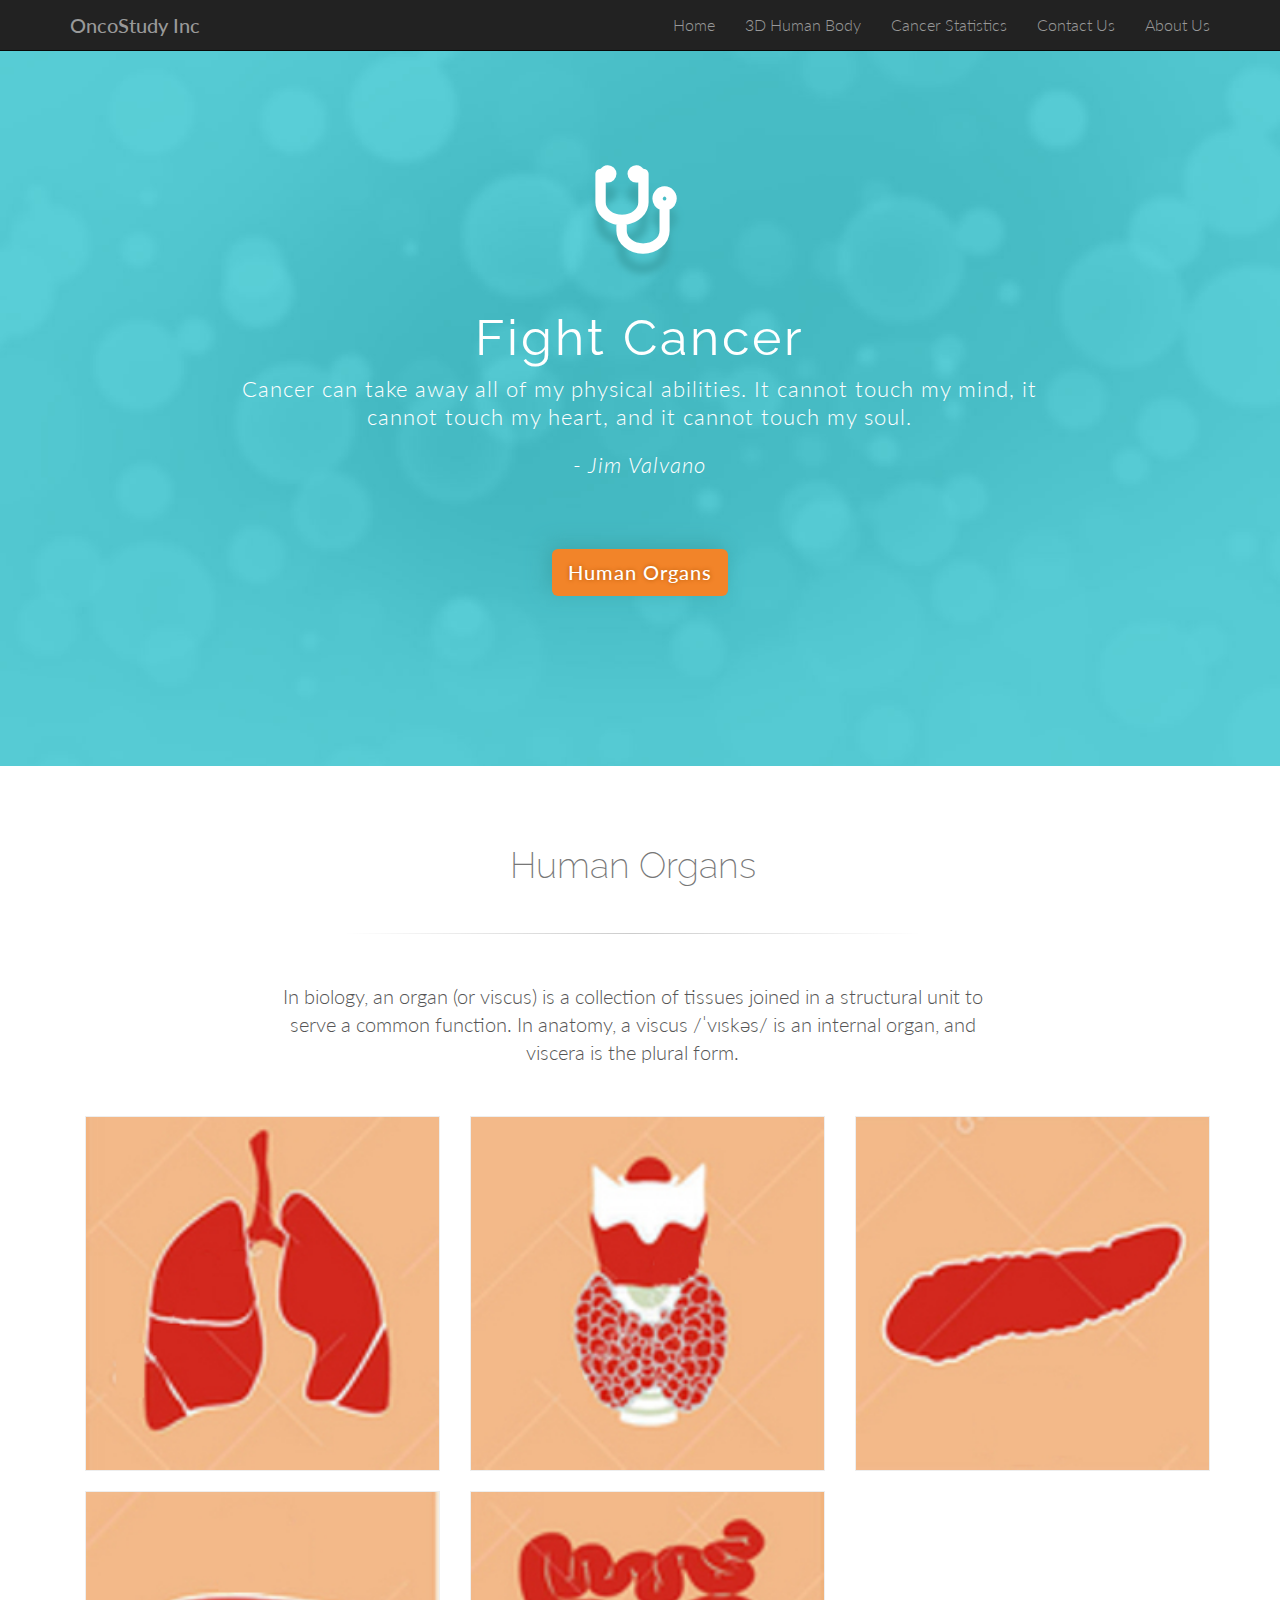
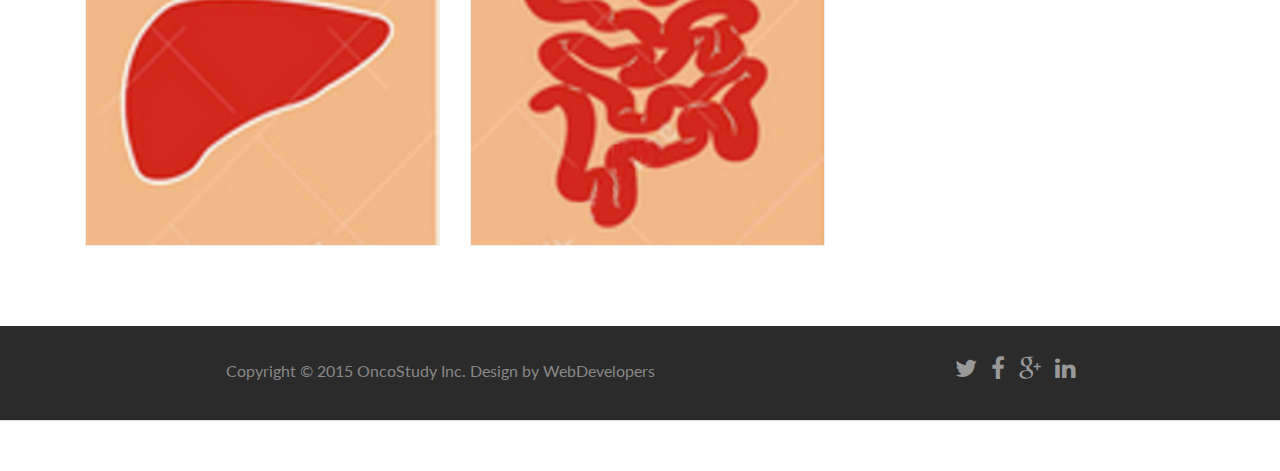
<file: index.html>
<!DOCTYPE html>
<html lang="en">
<head>
	<meta charset="utf-8">
	<meta name="viewport" content="width=device-width, initial-scale=1.0">
	<meta name="description" content="">
	<meta name="author" content="">
	<title>Oncology Research</title>

	<!-- Bootstrap core CSS -->
	<link href="css/bootstrap.css" rel="stylesheet">

	<!-- Custom CSS -->
	<link href="css/main.css" rel="stylesheet">
	<link href="css/font-awesome.min.css" rel="stylesheet">
	<link href="css/animate-custom.css" rel="stylesheet">
	<link href='http://fonts.googleapis.com/css?family=Lato:300,400,700,300italic,400italic' rel='stylesheet' type='text/css'>
	<link href='http://fonts.googleapis.com/css?family=Raleway:400,300,700' rel='stylesheet' type='text/css'>
	<script src="js/jquery.min.js"></script>
	<script type="text/javascript" src="js/modernizr.custom.js"></script>
</head>

<body data-spy="scroll" data-offset="0" data-target="#navbar-main">
<div id="navbar-main"> 
  <!-- Fixed navbar -->
  <div class="navbar navbar-inverse navbar-fixed-top">
    <div class="container">
      <div class="navbar-header">
        <button type="button" class="navbar-toggle" data-toggle="collapse" data-target=".navbar-collapse"> <span class="icon-bar"></span> <span class="icon-bar"></span> <span class="icon-bar"></span> </button>
        <a class="navbar-brand" href="index.html">OncoStudy Inc</a> </div>
      <div class="navbar-collapse collapse">
        <ul class="nav navbar-nav navbar-right">
          <li><a href="index.html" class="smoothScroll">Home</a></li>
		  <li><a href="human-body.html" class="smoothScroll">3D Human Body</a></li>
          <li> <a href="cancer-statistics.html" class="smoothScroll"> Cancer Statistics</a></li>
          <li> <a href="contact-us.html" class="smoothScroll"> Contact Us</a></li>
		  <li> <a href="about-us.html" class="smoothScroll"> About Us</a></li>
        </ul>
      </div>
    </div>
  </div>
</div>

<!-- ==== HEADERWRAP ==== -->
<div id="headerwrap" name="home">
  <header class="clearfix"> <i class="fa fa-stethoscope icon"></i>
    <h1>Fight Cancer</h1>
	<div class="col-lg-8 col-lg-offset-2 centered">
		<p>Cancer can take away all of my physical abilities. It cannot touch my mind, it cannot touch my heart, and it cannot touch my soul. </p>
		<p><i>- Jim Valvano</i><p>
		<a href="#portfolio" class="smoothScroll btn btn-lg">Human Organs</a>
	</div>
    </header>
</div>

<!-- ==== PORTFOLIO ==== -->
<div id="portfolio" name="portfolio">
  <div class="container">
    <div class="row">
      <h2 class="centered">Human Organs</h2>
      <hr>
      <div class="col-lg-8 col-lg-offset-2 centered">
        <p class="large">In biology, an organ (or viscus) is a collection of tissues joined in a structural unit to serve a common function. In anatomy, a viscus /ˈvɪskəs/ is an internal organ, and viscera is the plural form.</p>
      </div>
    </div>
    <div class="container">
      <div class="row"> 
        
        <div class="col-md-4 ">
          <div class="grid mask">
            <figure> <img class="img-responsive" src="img/portfolio/folio01.jpg" alt="">
              <figcaption>
                <h5>Lungs</h5>
                <a href="cancer-statistics.html?organ=lungs" class="btn btn-default">More Details</a> </figcaption>
            </figure>
          </div>
        </div>
		
        <div class="col-md-4">
          <div class="grid mask">
            <figure> <img class="img-responsive" src="img/portfolio/folio02.jpg" alt="">
              <figcaption>
                <h5>Thyroid</h5>
                <a href="cancer-statistics.html?organ=thyroid" class="btn btn-default">More Details</a> </figcaption>
            </figure>
          </div>
        </div>

        <div class="col-md-4">
          <div class="grid mask">
            <figure> <img class="img-responsive" src="img/portfolio/folio03.jpg" alt="">
              <figcaption>
                <h5>Pancreas</h5>
                <a href="cancer-statistics.html?organ=pancreas" class="btn btn-default">More Details</a> </figcaption>
            </figure>
          </div>
        </div>
      </div>
      
      <div class="row">
        <div class="col-md-4 ">
          <div class="grid mask">
            <figure> <img class="img-responsive" src="img/portfolio/folio04.jpg" alt="">
              <figcaption>
                <h5>Liver</h5>
                <a href="cancer-statistics.html?organ=liver" class="btn btn-default">More Details</a> </figcaption>
            </figure>
          </div>
        </div>

        <div class="col-md-4">
          <div class="grid mask">
            <figure> <img class="img-responsive" src="img/portfolio/folio05.jpg" alt="">
              <figcaption>
                <h5>Intestine</h5>
                <a href="cancer-statistics.html?organ=intestine" class="btn btn-default">More Details</a> </figcaption> 
            </figure>
          </div>
        </div>
      </div> 
    </div>
  </div>
</div>

<div id="footerwrap">
  <div class="container">
    <div class="row">
      <div class="col-md-8"> <span class="copyright">Copyright &copy; 2015 OncoStudy Inc. Design by WebDevelopers</span> </div>
      <div class="col-md-4">
        <ul class="list-inline social-buttons">
          <li><a href="#"><i class="fa fa-twitter"></i></a> </li>
          <li><a href="#"><i class="fa fa-facebook"></i></a> </li>
          <li><a href="#"><i class="fa fa-google-plus"></i></a> </li>
          <li><a href="#"><i class="fa fa-linkedin"></i></a> </li>
        </ul>
      </div>
    </div>
  </div>
</div>

<script type="text/javascript" src="js/bootstrap.min.js"></script> 
<script type="text/javascript" src="js/retina.js"></script> 
<script type="text/javascript" src="js/jquery.easing.1.3.js"></script> 
<script type="text/javascript" src="js/smoothscroll.js"></script> 
<script type="text/javascript" src="js/jquery-func.js"></script>
</body>
</html>
</file>
<file: css/main.css>
html, button, input, select, textarea {
	color: #222;
}
body {
	font-size: 1em;
	line-height: 1.4;
}

/*
 * Remove text-shadow in selection highlight: h5bp.com/i
 * These selection rule sets have to be separate.
 * Customize the background color to match your design.
 */

::-moz-selection {
 background: #f2c2c9;
 color: #a4003a;
 text-shadow: none;
}
::selection {
	background: #16a085;
	color: #a4003a;
	text-shadow: none;
}
/*
 * A better looking default horizontal rule
 */

hr {
	display: block;
	height: 1px;
	border: 0;
	margin: 3em 0;
	padding: 0;
	background-image: -webkit-linear-gradient(left, #fff, #ccc, #fff);
	background-image: -moz-linear-gradient(left, #fff, #ccc, #fff);
	background-image: -ms-linear-gradient(left, #fff, #ccc, #fff);
	background-image: -o-linear-gradient(left, #fff, #ccc, #fff);
	width: 50%;
	left: 25%;
	position: relative;
	border: none;
}

img {
	vertical-align: middle;
}
/*
 * Allow only vertical resizing of textareas.
 */

textarea {
	resize: vertical;
}
/* ==========================================================================
   General styles
   ========================================================================== */

html, body {
	height: 100%;
}
body {
	font-family: "Lato";
	font-weight: 300;
	font-size: 16px;
	color: #555;
	-webkit-font-smoothing: antialiased;
	-webkit-overflow-scrolling: touch;
}
.col-md-4 {
	padding-bottom: 20px;
}
.row {
	margin-right: 0px;
	margin-left: -15px;
}
.modal-header {
	background: #F28429;
}
.modal-header h4 {
	color: white;
	font-weight: 700;
	letter-spacing: 1px;
}
.modal-footer {
	background: #2b2b2b;
}
.navbar-default {
	border-color: transparent;
	background-color: #dadada;
}
.navbar-inverse .navbar-brand {
	font-weight: 500;
	font-size: 20px;
}
.navbar-toggle {
	border-color: transparent;
	border: 0px solid transparent;
}
.navbar-default .navbar-nav > li > a:hover, .navbar-default .navbar-nav > li > a:focus {
	background-color: #16a085;
	color: white;
}
a img {
	background: white;
}
.odd a img {
	background: #f5f5f5;
}
/* Titles */
h1, h2, h3, h4, h5, h6 {
	font-family: "Raleway";
	font-weight: 200;
	color: #333;
}
h2 {
	font-size: 36px;
	color: #777;
}
h3 {
	font-size: 26px;
}
/* Paragraph & Typographic */
p {
	line-height: 28px;
	margin-bottom: 20px;
}
p.large {
	font-size: 20px;
	margin-bottom: 50px;
}
.centered {
	text-align: center;
}
strong {
	font-weight: 700;
}
em {
	font-weight: 300;
}
pre {
	background: #ebebeb;
	border: none;
	font-family: "Monaco";
	font-size: 16px;
	color: #666;
	padding: 20px;
	line-height: 28px;
}
small {
	font-size: 12px;
}
blockquote, blockquote p {
	line-height: 28px;
	color: #999;
	font-weight: 300;
	font-style: italic;
}
blockquote {
	position: relative;
	margin: 0 0 40px -30px;
	padding-left: 30px;
	border-left: 5px solid #3498db;
}
blockquote cite {
	position: absolute;
	bottom: -25px;
	right: 0;
	font-size: 12px;
	font-style: italic;
	color: #333;
	font-weight: 300;
}
blockquote cite:before {
	content: "-- "
}
/* Images */
.overflow-image {
	margin-top: -65px;
}
/* Links */
a {
	color: #4abcc5;
	word-wrap: break-word;
	-webkit-transition: color 0.1s ease-in, background 0.1s ease-in;
	-moz-transition: color 0.1s ease-in, background 0.1s ease-in;
	-ms-transition: color 0.1s ease-in, background 0.1s ease-in;
	-o-transition: color 0.1s ease-in, background 0.1s ease-in;
	transition: color 0.1s ease-in, background 0.1s ease-in;
}
a:hover, a:focus {
	color: #c0392b;
	text-decoration: none;
	outline: 0;
}
a:before, a:after {
	-webkit-transition: color 0.1s ease-in, background 0.1s ease-in;
	-moz-transition: color 0.1s ease-in, background 0.1s ease-in;
	-ms-transition: color 0.1s ease-in, background 0.1s ease-in;
	-o-transition: color 0.1s ease-in, background 0.1s ease-in;
	transition: color 0.1s ease-in, background 0.1s ease-in;
}
/* ==========================================================================
   Wrap Sections
   ========================================================================== */

#headerwrap {
	background: url(../img/header_bg.jpg) no-repeat center top;
	margin-top: -50px;
	padding-top: 120px;
	text-align: center;
	background-attachment: relative;
	background-position: center center;
	min-height: 650px;
	width: 100%;
	-webkit-background-size: 100%;
	-moz-background-size: 100%;
	-o-background-size: 100%;
	background-size: 100%;
	-webkit-background-size: cover;
	-moz-background-size: cover;
	-o-background-size: cover;
	background-size: cover;
	padding-bottom: 100px;
}
#headerwrap h1 {
	color: #ffffff;
	font-size: 50px;
	font-weight: 400;
	text-align: center;
	letter-spacing: 3px;
}
#headerwrap h2 {
	color: #fff;
}
#headerwrap p {
	color: #fff;
	font-size: 22px;
	font-weight: 300;
	text-align: center;
	letter-spacing: 1px;
}
#headerwrap .icon {
	color: #ffffff;
	margin-top: 90px;
	padding-bottom: 30px;
	letter-spacing: 8px;
	font-size: 100px;
	font-weight: bold;
	text-shadow: 0px 20px 7px #3da8ae;
}
#headerwrap .btn {
	font-weight: 500;
	font-size: 20px;
	margin: 50px 0;
	background-color: #F28429;
	color: #fff;
	text-shadow: 0 0 4px #B55709;
	box-shadow: -5px -5px 20px #3da8ae;
	border: 0;
}
#headerwrap .btn:hover, #headerwrap .btn:focus {
	background-color: #e9af03;
	outline: 0px;
}
#about {
	background: #fff;
	padding: 60px 0;
}
#about img {
	margin-top: 65px;
}
#services {
	background: #f5f5f5;
	padding: 60px 0;
	text-align: center;
}
#services .fa {
	color: #F28429;
}
#services p {
	text-align: center;
}
#team {
	background: url(../img/header_bg.jpg) no-repeat center top;
	margin-top: -50px;
	padding-top: 120px;
	text-align: center;
	background-attachment: relative;
	background-position: center center;
	min-height: 650px;
	width: 100%;
	-webkit-background-size: 100%;
	-moz-background-size: 100%;
	-o-background-size: 100%;
	background-size: 100%;
	-webkit-background-size: cover;
	-moz-background-size: cover;
	-o-background-size: cover;
	background-size: cover;
	padding-bottom: 100px;
}
#team H4 {
	color: #fff;
	padding-top: 10px;
}
#team H2 {
	color: #fff;
}
#team p.large {
	color: #fff;
	margin-top: 60px;
	margin-bottom: 40px;
}
#team .fa {
	width: 30px;
	height: 30px;
	margin: 0 3px;
	border-radius: 100%;
	font-size: 15px;
	line-height: 30px;
	outline: 0;
	color: #fff;
	background-color: #c4c4c4;
	-webkit-transition: all .3s;
	-moz-transition: all .3s;
	transition: all .3s;
}
#team .fa:hover {
	background-color: #F28429;
}
#portfolio {
	background: #fff;
	padding: 60px 0;
}
#portfolio .btn-default {
	border: 0;
}
#contact {
	background: url(../img/header_bg.jpg) no-repeat center top;
	margin-top: -50px;
	padding-top: 120px;
	text-align: center;
	background-attachment: relative;
	background-position: center center;
	min-height: 650px;
	width: 100%;
	-webkit-background-size: 100%;
	-moz-background-size: 100%;
	-o-background-size: 100%;
	background-size: 100%;
	-webkit-background-size: cover;
	-moz-background-size: cover;
	-o-background-size: cover;
	background-size: cover;
	padding-bottom: 100px;
}
#contact H2 {
	color: #fff;
}
#contact p {
	color: #fff;
}
#contact a {
	color: #00f;
}
#contact .form {
	padding: 30px 0;
}
#contact .fa {
	color: #F28429;
	margin-bottom: 10px;
}
#contact .btn {
	margin-left: 75px;
	font-weight: 500;
	font-size: 18px;
	margin-top: 50px;
	background-color: #F28429;
	color: #fff;
	border: 0;
}
#contact .btn:hover, #contact .btn:focus {
	background-color: #e9af03;
	outline: 0px;
}
#greywrap {
	background: #f5f5f5;
	margin-top: 0px;
	padding: 50px 0;
	border-bottom: 1px solid #eee;
	text-align: center;
}
#greywrap .btn {
	font-family: "Raleway";
	font-weight: 300;
	font-size: 20px;
	margin: 0 25px;
	background-color: #fff;
	border-color: #e2e2e2;
	color: #888;
	border-bottom: 0;
	letter-spacing: 1px;
}
#greywrap .btn:hover, #greywrap .btn:focus {
	margin: 0 25px;
	background-color: #fff;
	border-color: #a5cdd5;
	border-bottom: 0;
	outline: 0px;
	color: #a5cdd5;
}
#greywrap h2 {
	font-size: 30px;
}
#greywrap .callout {
	margin-bottom: 20px;
}
#greywrap p {
	font-size: 30px;
}
#greywrap .fa {
	font-size: 18px;
	margin-right: 4px;
}
#footerwrap {
	background: #2b2b2b;
	padding: 25px 0 15px 0;
	border-bottom: 1px solid #ddd;
	text-align: center;
}
#footerwrap span.copyright {
	line-height: 40px;
	color: #888;
	font-weight: 400;
}
#footerwrap span.copyright a {
	color: #888;
	border-bottom: 1px dotted;
}
#footerwrap span.copyright a:hover {
	color: #F28429;
	text-decoration: none;
}
#footerwrap h4 {
	color: white;
}
ul.social-buttons {
	margin: 0;
}
ul.social-buttons li a {
	font-size: 24px;
	outline: 0;
	color: #999;
}
ul.social-buttons li a:hover, ul.social-buttons li a:focus, ul.social-buttons li a:active {
	color: #F28429;
}
/* ==========================================================================
   Box Sections
   ========================================================================== */

.white h1 {
	color: #999;
}
.white p {
	padding-top: 25px;
}

/* ==========================================================================
   Image Mask
   ========================================================================== */

.grid figure {
	margin: 0;
	position: relative;
	border: 1px solid #eee;
}
.grid figure img {
	width: 100%;
	display: block;
	position: relative;
}
.grid figcaption {
	position: absolute;
	top: 0;
	left: 0;
	padding: 20px;
	color: #fff;
	background-color: #F28429;
}
.grid figcaption h5 {
	margin: 0;
	padding-top: 0px;
	padding-left: 20px;
	padding-bottom: 5px;
	color: #fff;
	font-weight: 700;
	text-align: left;
	letter-spacing: 1px;
}
.grid figcaption a {
	text-align: left;
	padding: 5px 10px;
	margin-left: 20px;
	display: inline-block;
	background: #2f2f2f;
	color: #fff;
	font-size: 13px;
}
/* Caption Style */
.mask figure {
	overflow: hidden;
}
.mask figure img {
	-webkit-transition: -webkit-transform 0.4s;
	-moz-transition: -moz-transform 0.4s;
	transition: transform 0.4s;
}
.no-touch .mask figure:hover img, .mask figure.cs-hover img {
	-webkit-transform: translateY(-30px);
	-moz-transform: translateY(-30px);
	-ms-transform: translateY(-30px);
	transform: translateY(-30px);
}
.mask figcaption {
	height: 50px;
	width: 100%;
	top: auto;
	bottom: 0;
	opacity: 0;
	-webkit-transform: translateY(100%);
	-moz-transform: translateY(100%);
	-ms-transform: translateY(100%);
	transform: translateY(100%);
	-webkit-transition: -webkit-transform 0.4s, opacity 0.1s 0.3s;
	-moz-transition: -moz-transform 0.4s, opacity 0.1s 0.3s;
	transition: transform 0.4s, opacity 0.1s 0.3s;
}
.no-touch .mask figure:hover figcaption, .mask figure.cs-hover figcaption {
	opacity: 1;
	-webkit-transform: translateY(0px);
	-moz-transform: translateY(0px);
	-ms-transform: translateY(0px);
	transform: translateY(0px);
	-webkit-transition: -webkit-transform 0.4s, opacity 0.1s;
	-moz-transition: -moz-transform 0.4s, opacity 0.1s;
	transition: transform 0.4s, opacity 0.1s;
}
.mask figcaption a {
	position: absolute;
	top: 10px;
	bottom: 10px;
	right: 30px;
}

/* ==========================================================================
   MEDIA QUERIES
   ========================================================================== */


@media screen and (max-width:1050px), screen and (max-device-width:1050px) {
body .header {
	background-attachment: scroll;
}
}

/*ipad portrait*/
@media only screen and (min-device-width:768px) and (max-device-width : 1024px) and (orientation : portrait) {
.header {
	background-attachment: scroll;
}
}

@media screen and (max-width:769px) {
#headerwrap h1 {
	font-size: 80px;
}
#headerwrap p {
	font-size: 30px;
	line-height: 38px;
}
}

/* ==========================================================================
   CAROUSEL
   ========================================================================== */

#imagesCarousel {
  width: 500px;
  height: 333px;
  margin:0 auto;
}
.carousel-inner {
  width: 500px;
}
.accolade p {
    margin: 10px 0;
}
.arrow1 {
    position: absolute;
    top: -20px;
    left: 15px;
    border: 10px solid transparent;
    width: 20px;
    border-bottom-color: #ccc;
}
.arrow2 {
    position: absolute;
    top: -19px;
    left: 15px;
    border: 10px solid transparent;
    width: 20px;
    border-bottom-color: #fff;
}
.accolade-container {
    padding-top: 20px;
}
.accolade {
    margin-top: 10px;
    min-height: 40px;
    padding: 10px;
    border-radius: 10px;
    border: 1px solid #ccc;
    position: relative;
    box-shadow: 0 2px 12px rgba(0,0,0,.25);
    text-align: left;
}

/* ==========================================================================
   TABLE
   ========================================================================== */

.table-responsive {
    overflow-x: auto;
}
</file>
